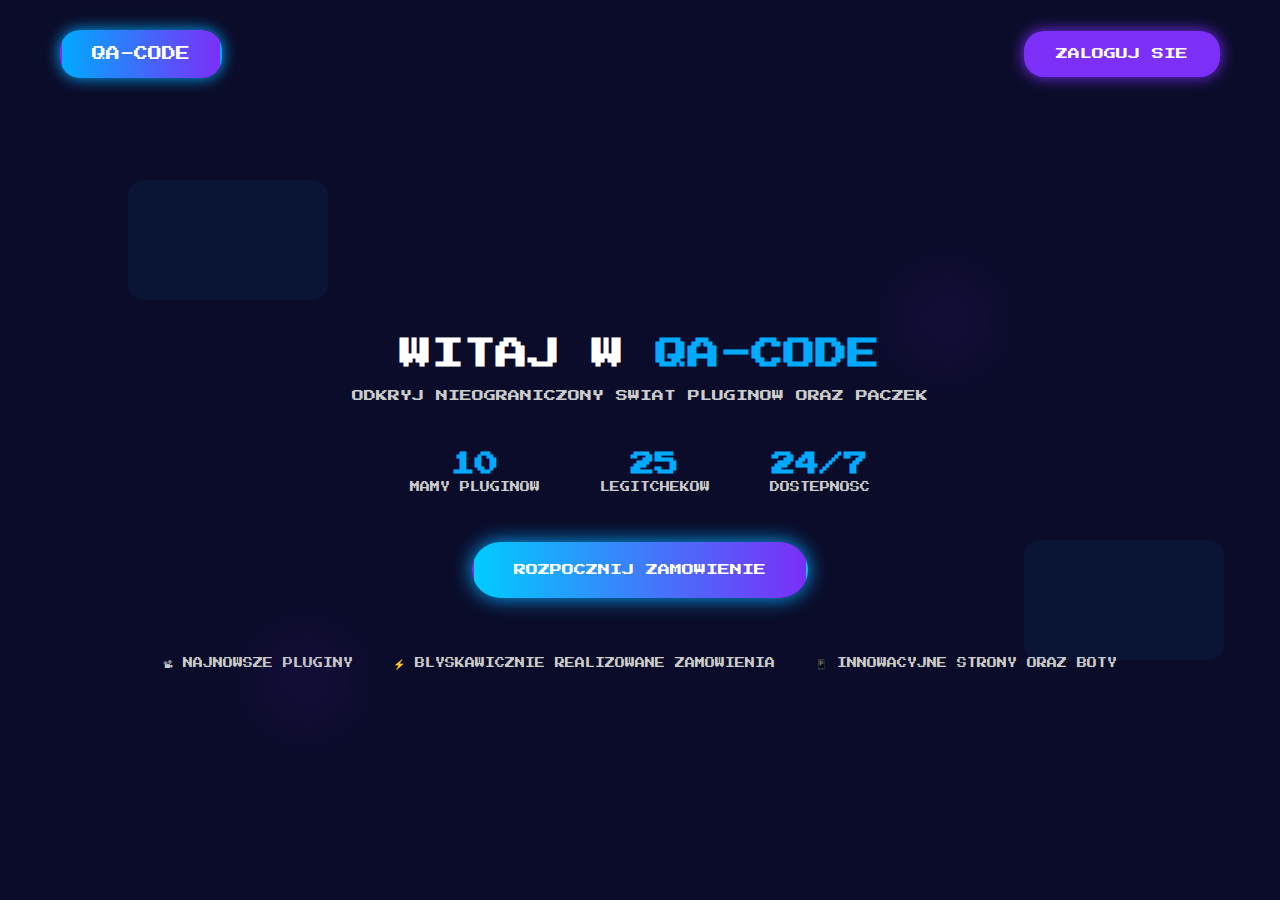
<file: index.html>
<!DOCTYPE html>
<html lang="pl">
<head>
  <meta charset="UTF-8" />
  <meta name="viewport" content="width=device-width, initial-scale=1.0" />
  <title>QA-CODE</title>
  <link rel="stylesheet" href="style.css" />
  <link href="https://fonts.googleapis.com/css2?family=Press+Start+2P&display=swap" rel="stylesheet">
</head>
<div id="powiadomienie" style="display:none; position: fixed; top: 0; left: 0; right: 0; background-color: #00aaff; color: #fff; text-align: center; padding: 15px; font-family: 'Press Start 2P', cursive; z-index: 9999; font-size: 10px;">
  ✅ ZŁOŻONO ZAMÓWIENIE!
</div>

<script>
  // Pokaz powiadomienie jeśli status=success
  const urlParams = new URLSearchParams(window.location.search);
  if (urlParams.get('status') === 'success') {
    const powiadomienie = document.getElementById('powiadomienie');
    powiadomienie.style.display = 'block';
    setTimeout(() => {
      powiadomienie.style.display = 'none';
      // Usunięcie parametru z URL
      history.replaceState(null, "", window.location.pathname);
    }, 4000);
  }
</script>


<body>
  <div class="background-decor">
    <div class="square" style="top: 20%; left: 10%; animation-delay: 0s;"></div>
    <div class="square" style="top: 60%; left: 80%; animation-delay: 2s;"></div>
    <div class="circle" style="top: 30%; left: 70%; animation-delay: 1s;"></div>
    <div class="circle" style="top: 70%; left: 20%; animation-delay: 3s;"></div>
  </div>

  <header>
    <div class="logo">QA-CODE</div>
    <button class="login">ZALOGUJ SIE</button>
  </header>

  <main>
    <h1>WITAJ W <span>QA-CODE</span></h1>
    <p class="subtitle">ODKRYJ NIEOGRANICZONY SWIAT PLUGINOW ORAZ PACZEK</p>

    <div class="stats">
      <div><strong>10</strong><span>MAMY PLUGINOW</span></div>
      <div><strong>25</strong><span>LEGITCHEKOW</span></div>
      <div><strong>24/7</strong><span>DOSTEPNOSC</span></div>
    </div>

<button class="watch" onclick="window.location.href='zamowienie.html'">ROZPOCZNIJ ZAMOWIENIE</button>

    <div class="features">
      <div>📽 NAJNOWSZE PLUGINY</div>
      <div>⚡ BLYSKAWICZNIE REALIZOWANE ZAMOWIENIA</div>
      <div>📱 INNOWACYJNE STRONY ORAZ BOTY</div>
    </div>
  </main>

  <script>
    document.addEventListener('DOMContentLoaded', () => {
      const logo = document.querySelector('.logo');
      logo.style.cursor = 'pointer';
      logo.addEventListener('click', () => {
        window.open('https://discord.gg/5gyFKBqHCa', '_blank');
      });

      const loginButton = document.querySelector('.login');
      loginButton.addEventListener('click', () => {
        window.location.href = 'login.html';
      });
    });
  </script>
</body>
</html>
</file>
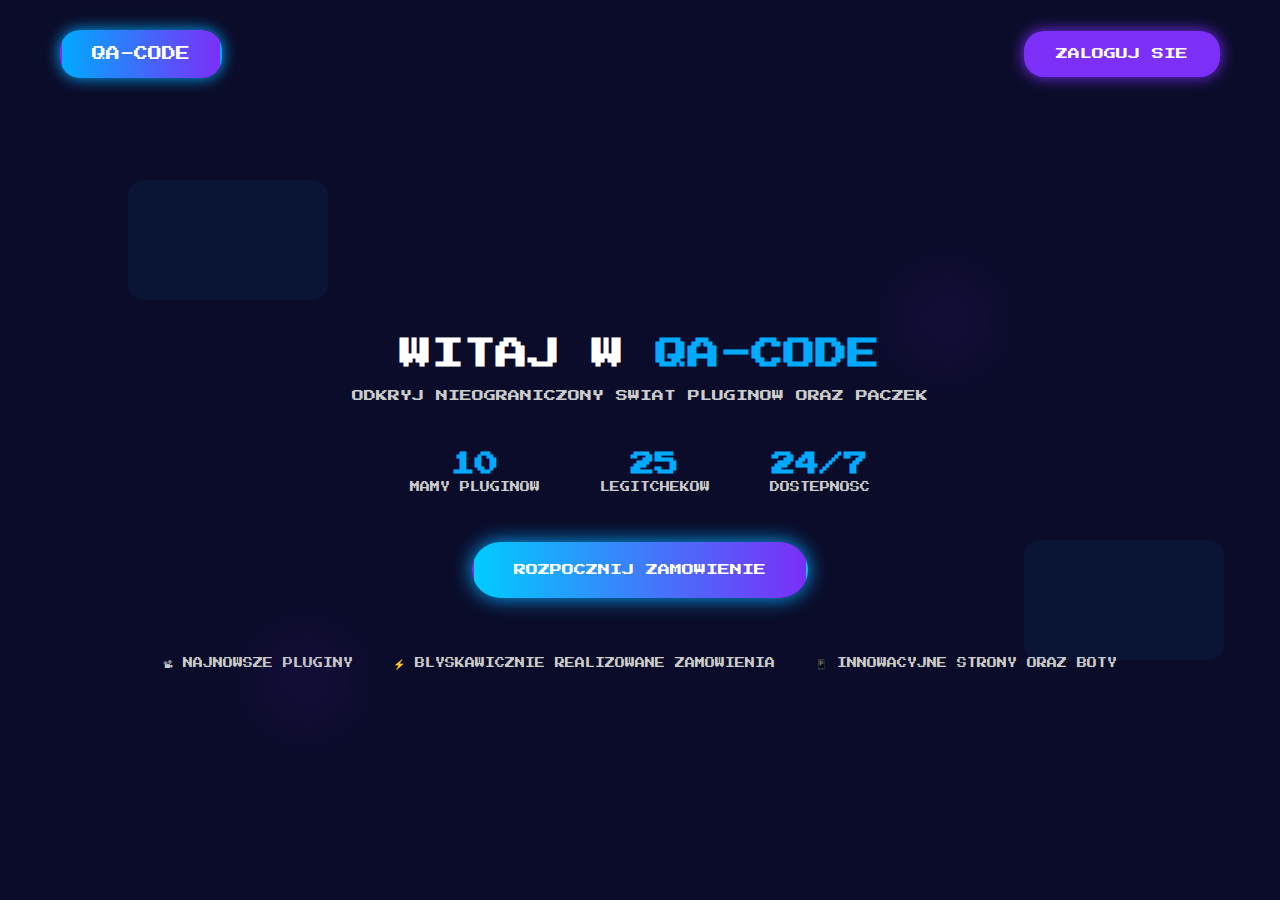
<file: public/index.html>
<!DOCTYPE html>
<html lang="pl">
<head>
  <meta charset="UTF-8" />
  <meta name="viewport" content="width=device-width, initial-scale=1.0" />
  <title>QA-CODE</title>
  <link rel="stylesheet" href="style.css" />
  <link href="https://fonts.googleapis.com/css2?family=Press+Start+2P&display=swap" rel="stylesheet">
</head>
<script>
  const params = new URLSearchParams(window.location.search);
  if (params.get('status') === 'success') {
    alert('✅ Złożono zamówienie!');
  }
</script>

<body>
  <div class="background-decor">
    <div class="square" style="top: 20%; left: 10%; animation-delay: 0s;"></div>
    <div class="square" style="top: 60%; left: 80%; animation-delay: 2s;"></div>
    <div class="circle" style="top: 30%; left: 70%; animation-delay: 1s;"></div>
    <div class="circle" style="top: 70%; left: 20%; animation-delay: 3s;"></div>
  </div>

  <header>
    <div class="logo">QA-CODE</div>
    <button class="login">ZALOGUJ SIE</button>
  </header>

  <main>
    <h1>WITAJ W <span>QA-CODE</span></h1>
    <p class="subtitle">ODKRYJ NIEOGRANICZONY SWIAT PLUGINOW ORAZ PACZEK</p>

    <div class="stats">
      <div><strong>10</strong><span>MAMY PLUGINOW</span></div>
      <div><strong>25</strong><span>LEGITCHEKOW</span></div>
      <div><strong>24/7</strong><span>DOSTEPNOSC</span></div>
    </div>

<button class="watch" onclick="window.location.href='zamowienie.html'">ROZPOCZNIJ ZAMOWIENIE</button>

    <div class="features">
      <div>📽 NAJNOWSZE PLUGINY</div>
      <div>⚡ BLYSKAWICZNIE REALIZOWANE ZAMOWIENIA</div>
      <div>📱 INNOWACYJNE STRONY ORAZ BOTY</div>
    </div>
  </main>

  <script>
    document.addEventListener('DOMContentLoaded', () => {
      const logo = document.querySelector('.logo');
      logo.style.cursor = 'pointer';
      logo.addEventListener('click', () => {
        window.open('https://discord.gg/5gyFKBqHCa', '_blank');
      });

      const loginButton = document.querySelector('.login');
      loginButton.addEventListener('click', () => {
        window.location.href = 'login.html';
      });
    });
  </script>
</body>
</html>
</file>
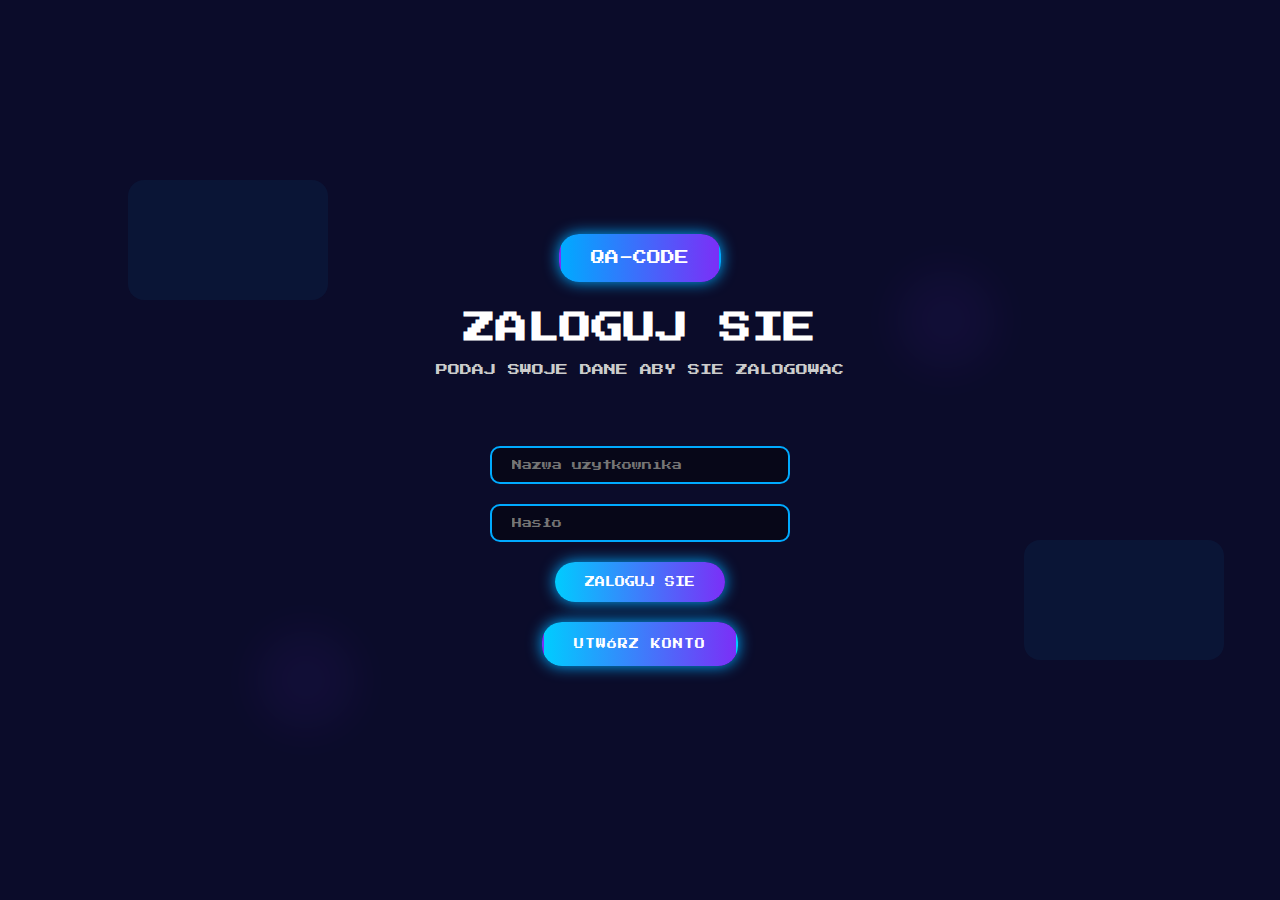
<file: login.html>
<!DOCTYPE html>
<html lang="pl">
<head>
  <meta charset="UTF-8" />
  <meta name="viewport" content="width=device-width, initial-scale=1.0" />
  <title>Logowanie - QA-CODE</title>
  <link rel="stylesheet" href="style.css" />
  <link href="https://fonts.googleapis.com/css2?family=Press+Start+2P&display=swap" rel="stylesheet" />
  <style>
    .notification {
      display: none;
      background: linear-gradient(to right, #ffcc00, #ff9900);
      color: #1f0f00;
      font-family: 'Press Start 2P', cursive;
      font-size: 10px;
      padding: 15px 30px;
      margin: 20px auto 0 auto;
      border-radius: 20px;
      box-shadow: 0 0 15px #ffb700;
      max-width: 400px;
      text-align: center;
      border: 2px solid transparent;
      transition: all 0.3s ease;
      cursor: default;
      user-select: none;
    }
    .notification.show {
      display: block;
      border-color: #ffd700;
      box-shadow: 0 8px 15px rgba(255, 215, 0, 0.5);
    }
  </style>
</head>
<body>
  <div class="background-decor">
    <div class="square" style="top: 20%; left: 10%; animation-delay: 0s;"></div>
    <div class="square" style="top: 60%; left: 80%; animation-delay: 2s;"></div>
    <div class="circle" style="top: 30%; left: 70%; animation-delay: 1s;"></div>
    <div class="circle" style="top: 70%; left: 20%; animation-delay: 3s;"></div>
  </div>

  <div id="notification" class="notification">
    WYPELNIJ WSZYSTKIE POLA
  </div>

  <main>
    <div class="logo" style="margin-bottom: 30px;">QA-CODE</div>

    <h1>ZALOGUJ SIE</h1>
    <p class="subtitle">PODAJ SWOJE DANE ABY SIE ZALOGOWAC</p>

    <form class="login-form" id="loginForm" novalidate>
      <input id="username" type="text" placeholder="Nazwa użytkownika" />
      <input id="password" type="password" placeholder="Hasło" />
      <button type="submit">ZALOGUJ SIE</button>
    </form>

    <button class="create-account-button" type="button">UTWÓRZ KONTO</button>
  </main>

  <script>
    const form = document.getElementById('loginForm');
    const notification = document.getElementById('notification');

    form.addEventListener('submit', e => {
      e.preventDefault();

      const username = document.getElementById('username').value.trim();
      const password = document.getElementById('password').value.trim();

      if (username === '' || password === '') {
        notification.textContent = 'NIE MASZ PODANYCH DANYCH';
        notification.classList.add('show');
        setTimeout(() => notification.classList.remove('show'), 4000);
        return;
      }

      // Tutaj możesz dodać sprawdzanie danych / zapytanie do backendu
      notification.textContent = 'ZALOGOWANO DO PANELU';
      notification.classList.add('show');
      setTimeout(() => notification.classList.remove('show'), 3000);

      // Przykład przyszłego działania:
      // window.location.href = "dashboard.html";
    });
  </script>
</body>
</html>
</file>
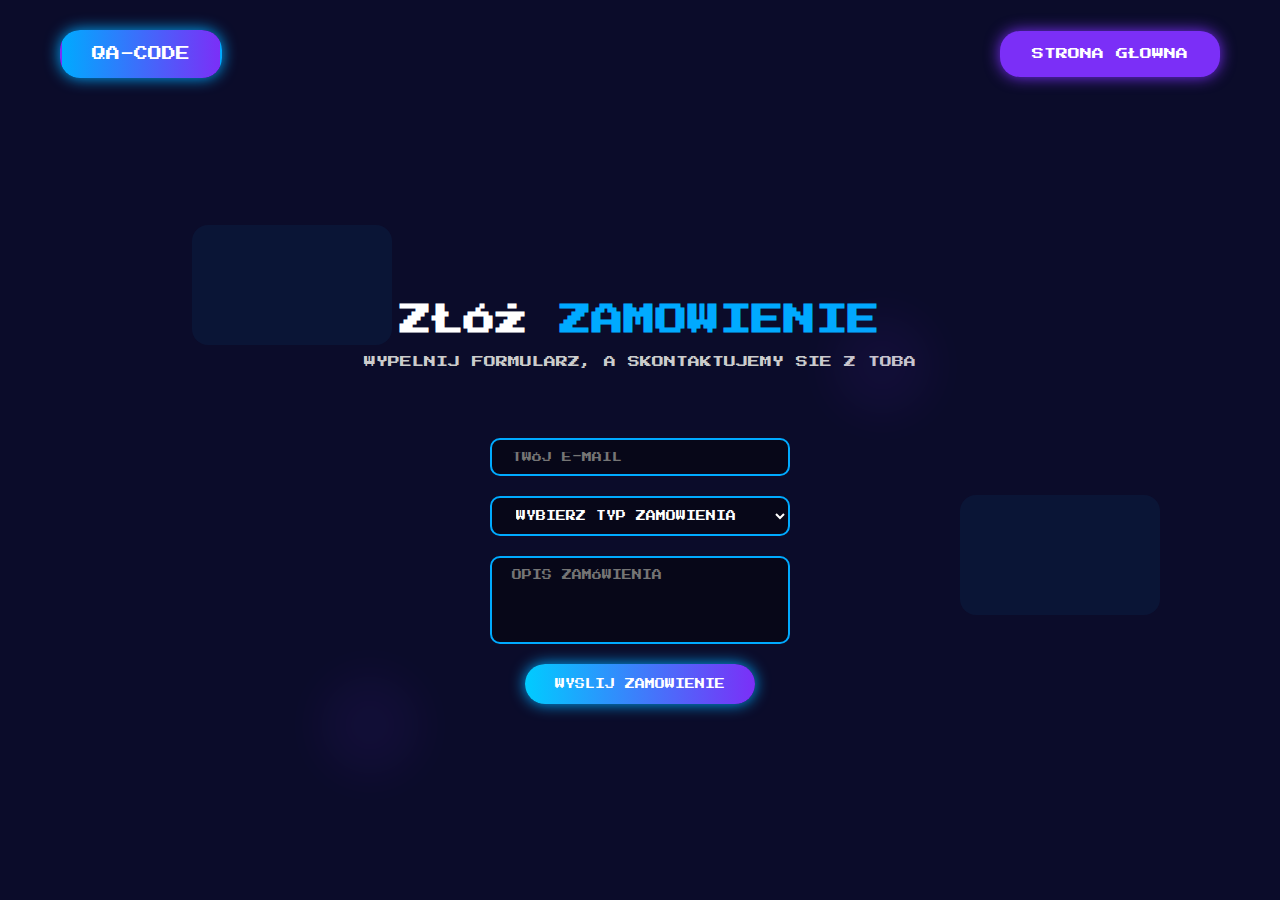
<file: zamowienie.html>
<!DOCTYPE html>
<html lang="pl">
<head>
  <meta charset="UTF-8" />
  <meta name="viewport" content="width=device-width, initial-scale=1.0" />
  <title>Złóż Zamówienie - QA-CODE</title>
  <link rel="stylesheet" href="style.css" />
  <link href="https://fonts.googleapis.com/css2?family=Press+Start+2P&display=swap" rel="stylesheet">
</head>

<body>
  <div class="background-decor">
    <div class="square" style="top: 25%; left: 15%; animation-delay: 0s;"></div>
    <div class="square" style="top: 55%; left: 75%; animation-delay: 2s;"></div>
    <div class="circle" style="top: 35%; left: 65%; animation-delay: 1s;"></div>
    <div class="circle" style="top: 75%; left: 25%; animation-delay: 3s;"></div>
  </div>

  <header>
    <div class="logo">QA-CODE</div>
    <button class="login" onclick="window.location.href='index.html'">STRONA GŁOWNA</button>
  </header>

  <main>
    <h1>ZŁÓŻ <span>ZAMOWIENIE</span></h1>
    <p class="subtitle">WYPELNIJ FORMULARZ, A SKONTAKTUJEMY SIE Z TOBA</p>

    <form class="login-form" action="zapisz.php" method="post">
      <input type="email" name="email" placeholder="TWÓJ E-MAIL" required />

      <select name="typ" required style="font-family: 'Press Start 2P', cursive; background-color: #070718; color: #fff; border: 2px solid #00aaff; border-radius: 10px; padding: 12px 20px; width: 300px; font-size: 10px;">
        <option value="">WYBIERZ TYP ZAMOWIENIA</option>
        <option value="plugin">PLUGIN MINECRAFT</option>
        <option value="strona">STRONA INTERNETOWA</option>
        <option value="bot">BOT DISCORD</option>
        <option value="inne">INNE</option>
      </select>

      <textarea name="opis" rows="6" placeholder="OPIS ZAMÓWIENIA" required style="padding: 12px 20px; width: 300px; font-size: 10px; font-family: 'Press Start 2P', cursive; border: 2px solid #00aaff; border-radius: 10px; background-color: #070718; color: #fff; resize: none;"></textarea>

      <button type="submit">WYSLIJ ZAMOWIENIE</button>
    </form>
  </main>

  <script>
    document.addEventListener('DOMContentLoaded', () => {
      const logo = document.querySelector('.logo');
      logo.style.cursor = 'pointer';
      logo.addEventListener('click', () => {
        window.open('https://discord.gg/5gyFKBqHCa', '_blank');
      });
    });
  </script>
</body>
</html>
</file>
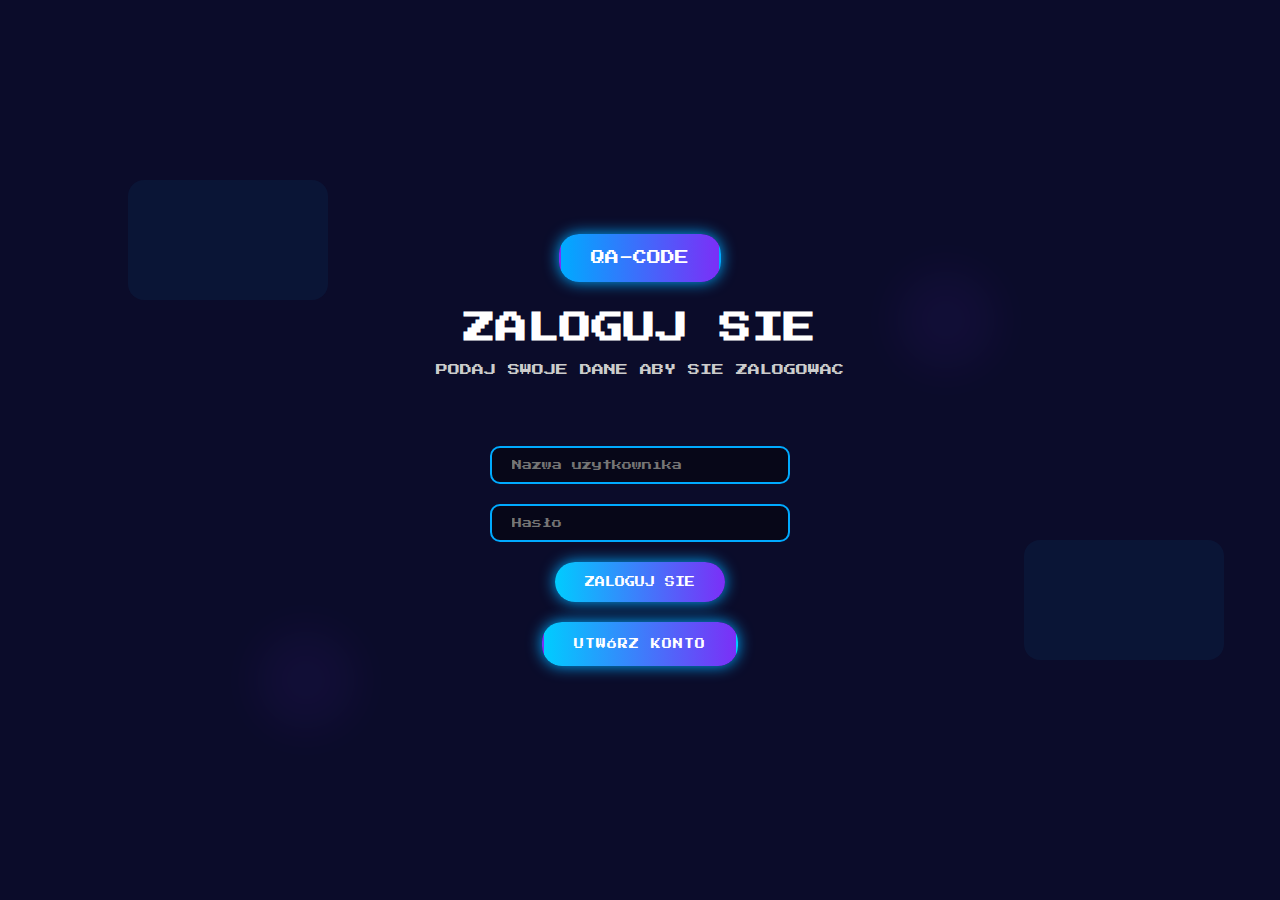
<file: public/login.html>
<!DOCTYPE html>
<html lang="pl">
<head>
  <meta charset="UTF-8" />
  <meta name="viewport" content="width=device-width, initial-scale=1.0" />
  <title>Logowanie - QA-CODE</title>
  <link rel="stylesheet" href="style.css" />
  <link href="https://fonts.googleapis.com/css2?family=Press+Start+2P&display=swap" rel="stylesheet" />
  <style>
    .notification {
      display: none;
      background: linear-gradient(to right, #ffcc00, #ff9900);
      color: #1f0f00;
      font-family: 'Press Start 2P', cursive;
      font-size: 10px;
      padding: 15px 30px;
      margin: 20px auto 0 auto;
      border-radius: 20px;
      box-shadow: 0 0 15px #ffb700;
      max-width: 400px;
      text-align: center;
      border: 2px solid transparent;
      transition: all 0.3s ease;
      cursor: default;
      user-select: none;
    }
    .notification.show {
      display: block;
      border-color: #ffd700;
      box-shadow: 0 8px 15px rgba(255, 215, 0, 0.5);
    }
  </style>
</head>
<body>
  <div class="background-decor">
    <div class="square" style="top: 20%; left: 10%; animation-delay: 0s;"></div>
    <div class="square" style="top: 60%; left: 80%; animation-delay: 2s;"></div>
    <div class="circle" style="top: 30%; left: 70%; animation-delay: 1s;"></div>
    <div class="circle" style="top: 70%; left: 20%; animation-delay: 3s;"></div>
  </div>

  <div id="notification" class="notification">
    WYPELNIJ WSZYSTKIE POLA
  </div>

  <main>
    <div class="logo" style="margin-bottom: 30px;">QA-CODE</div>

    <h1>ZALOGUJ SIE</h1>
    <p class="subtitle">PODAJ SWOJE DANE ABY SIE ZALOGOWAC</p>

    <form class="login-form" id="loginForm" novalidate>
      <input id="username" type="text" placeholder="Nazwa użytkownika" />
      <input id="password" type="password" placeholder="Hasło" />
      <button type="submit">ZALOGUJ SIE</button>
    </form>

    <button class="create-account-button" type="button">UTWÓRZ KONTO</button>
  </main>

  <script>
    const form = document.getElementById('loginForm');
    const notification = document.getElementById('notification');

    form.addEventListener('submit', e => {
      e.preventDefault();

      const username = document.getElementById('username').value.trim();
      const password = document.getElementById('password').value.trim();

      if (username === '' || password === '') {
        notification.textContent = 'NIE MASZ PODANYCH DANYCH';
        notification.classList.add('show');
        setTimeout(() => notification.classList.remove('show'), 4000);
        return;
      }

      // Tutaj możesz dodać sprawdzanie danych / zapytanie do backendu
      notification.textContent = 'ZALOGOWANO DO PANELU';
      notification.classList.add('show');
      setTimeout(() => notification.classList.remove('show'), 3000);

      // Przykład przyszłego działania:
      // window.location.href = "dashboard.html";
    });
  </script>
</body>
</html>
</file>
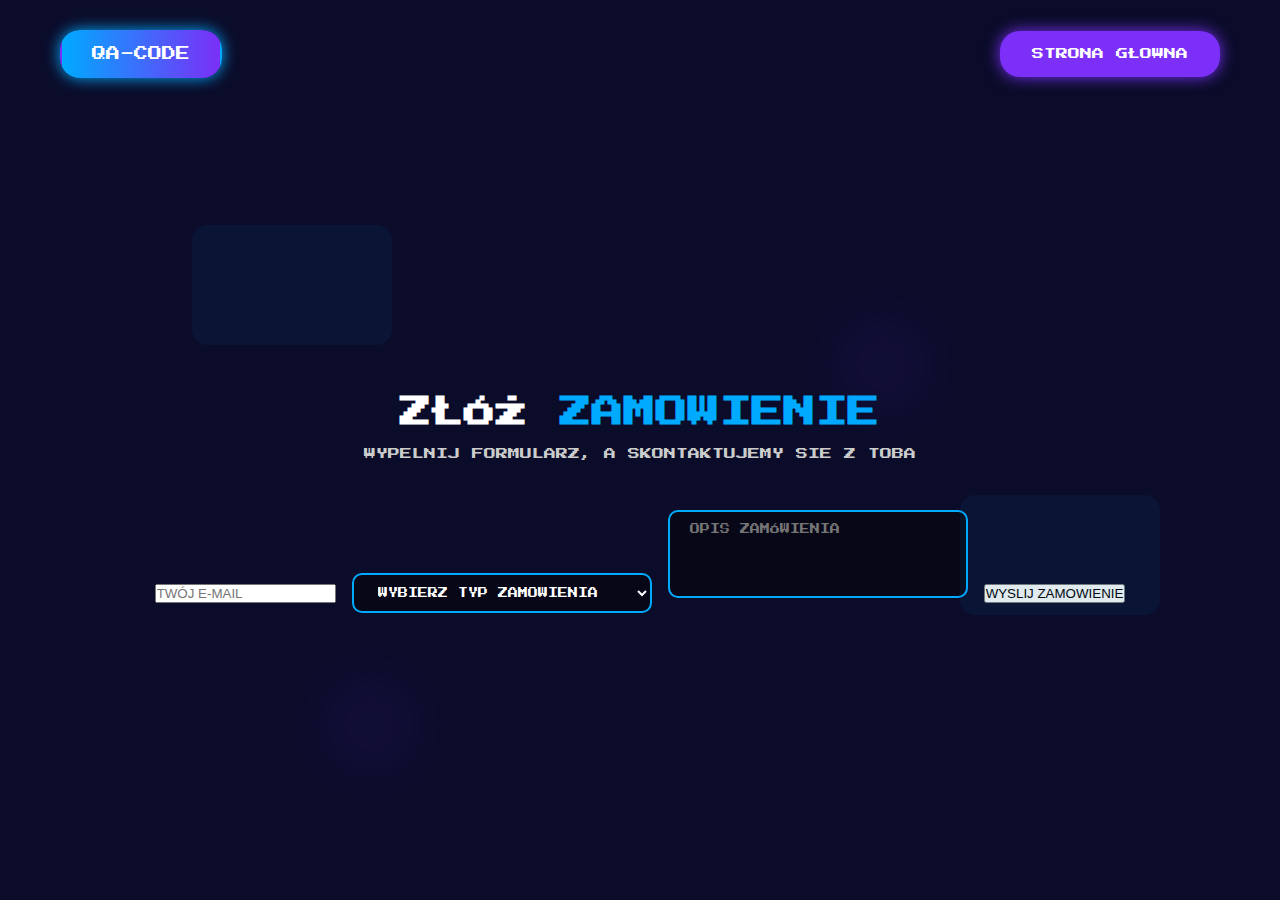
<file: public/zamowienie.html>
<!DOCTYPE html>
<html lang="pl">
<head>
  <meta charset="UTF-8" />
  <meta name="viewport" content="width=device-width, initial-scale=1.0" />
  <title>Złóż Zamówienie - QA-CODE</title>
  <link rel="stylesheet" href="style.css" />
  <link href="https://fonts.googleapis.com/css2?family=Press+Start+2P&display=swap" rel="stylesheet">
</head>

<body>
  <div class="background-decor">
    <div class="square" style="top: 25%; left: 15%; animation-delay: 0s;"></div>
    <div class="square" style="top: 55%; left: 75%; animation-delay: 2s;"></div>
    <div class="circle" style="top: 35%; left: 65%; animation-delay: 1s;"></div>
    <div class="circle" style="top: 75%; left: 25%; animation-delay: 3s;"></div>
  </div>

  <header>
    <div class="logo">QA-CODE</div>
    <button class="login" onclick="window.location.href='index.html'">STRONA GŁOWNA</button>
  </header>

  <main>
    <h1>ZŁÓŻ <span>ZAMOWIENIE</span></h1>
    <p class="subtitle">WYPELNIJ FORMULARZ, A SKONTAKTUJEMY SIE Z TOBA</p>

    <form action="/zapisz" method="POST">
      <input type="email" name="email" placeholder="TWÓJ E-MAIL" required />

      <select name="typ" required style="font-family: 'Press Start 2P', cursive; background-color: #070718; color: #fff; border: 2px solid #00aaff; border-radius: 10px; padding: 12px 20px; width: 300px; font-size: 10px;">
        <option value="">WYBIERZ TYP ZAMOWIENIA</option>
        <option value="plugin">PLUGIN MINECRAFT</option>
        <option value="strona">STRONA INTERNETOWA</option>
        <option value="bot">BOT DISCORD</option>
        <option value="inne">INNE</option>
      </select>

      <textarea name="opis" rows="6" placeholder="OPIS ZAMÓWIENIA" required style="padding: 12px 20px; width: 300px; font-size: 10px; font-family: 'Press Start 2P', cursive; border: 2px solid #00aaff; border-radius: 10px; background-color: #070718; color: #fff; resize: none;"></textarea>

      <button type="submit">WYSLIJ ZAMOWIENIE</button>
    </form>
  </main>

  <script>
    document.addEventListener('DOMContentLoaded', () => {
      const logo = document.querySelector('.logo');
      logo.style.cursor = 'pointer';
      logo.addEventListener('click', () => {
        window.open('https://discord.gg/5gyFKBqHCa', '_blank');
      });
    });
  </script>
</body>
</html>
</file>
<file: style.css>
* {
  margin: 0;
  padding: 0;
  box-sizing: border-box;
}

html, body {
  height: 100%;
  width: 100%;
  font-family: 'Press Start 2P', cursive;
  background-color: #0b0c2a;
  color: #fff;
  overflow-x: hidden;
}

body {
  display: flex;
  flex-direction: column;
}

header {
  display: flex;
  justify-content: space-between;
  align-items: center;
  padding: 30px 60px;
  background: transparent;
}

.logo {
  background: linear-gradient(to right, #00aaff, #7b2ff7);
  padding: 15px 30px;
  border-radius: 20px;
  box-shadow: 0 0 15px #00aaff;
  font-size: 14px;
  transition: all 0.3s ease;
  transform: none;
  border: 2px solid transparent;
  cursor: pointer;
}

.login {
  background-color: #7b2ff7;
  border: none;
  color: #fff;
  padding: 15px 30px;
  border-radius: 20px;
  font-family: 'Press Start 2P', cursive;
  cursor: pointer;
  box-shadow: 0 0 15px #7b2ff7;
  font-size: 12px;
  transition: all 0.3s ease;
  transform: none;
  border: 2px solid transparent;
}

main {
  flex: 1;
  display: flex;
  flex-direction: column;
  justify-content: center;
  align-items: center;
  padding: 40px;
  text-align: center;
}

h1 {
  font-size: 32px;
  margin-bottom: 20px;
}

h1 span {
  color: #00aaff;
}

.subtitle {
  font-size: 12px;
  color: #ccc;
  max-width: 800px;
  margin-bottom: 50px;
}

.stats {
  display: flex;
  gap: 60px;
  margin-bottom: 40px;
}

.stats div {
  text-align: center;
}

.stats strong {
  display: block;
  font-size: 24px;
  color: #00aaff;
}

.stats span {
  font-size: 10px;
  color: #ccc;
}

.watch {
  margin-top: 10px;
  padding: 20px 40px;
  border: none;
  background: linear-gradient(to right, #00ccff, #7b2ff7);
  border-radius: 40px;
  color: #fff;
  font-family: 'Press Start 2P', cursive;
  cursor: pointer;
  box-shadow: 0 0 20px #00aaff;
  font-size: 12px;
  transition: all 0.3s ease;
  transform: none;
  border: 2px solid transparent;
}

.logo:hover,
.login:hover,
.watch:hover {
  border-color: #00f0ff;
  box-shadow: 0 8px 15px rgba(0, 255, 255, 0.5);
  transform: translateY(-5px);
  cursor: pointer;
}

.features {
  display: flex;
  flex-wrap: wrap;
  justify-content: center;
  gap: 40px;
  margin-top: 60px;
  font-size: 10px;
  color: #ccc;
}

.background-decor {
  position: absolute;
  top: 0;
  left: 0;
  width: 100%;
  height: 100%;
  overflow: hidden;
  pointer-events: none;
  z-index: 0;
}

.square,
.circle {
  position: absolute;
  opacity: 0.06;
  animation: float 6s ease-in-out infinite;
}

.square {
  width: 200px;
  height: 120px;
  background-color: #00aaff;
  border-radius: 16px;
}

.circle {
  width: 100px;
  height: 100px;
  background-color: #7b2ff7;
  border-radius: 50%;
  filter: blur(20px);
}

@keyframes float {
  0%, 100% {
    transform: translateY(0px);
  }
  50% {
    transform: translateY(-30px);
  }
}

.login-form {
  display: flex;
  flex-direction: column;
  align-items: center;
  gap: 20px;
  margin-top: 20px;
}

.login-form input {
  padding: 12px 20px;
  width: 300px;
  font-size: 10px;
  font-family: 'Press Start 2P', cursive;
  border: 2px solid #00aaff;
  border-radius: 10px;
  background-color: #070718;
  color: #fff;
  outline: none;
  transition: 0.3s ease;
}

.login-form input:focus {
  border-color: #7b2ff7;
  box-shadow: 0 0 10px #00aaff;
}

.login-form button {
  padding: 15px 30px;
  background: linear-gradient(to right, #00ccff, #7b2ff7);
  border: none;
  border-radius: 20px;
  color: #fff;
  font-family: 'Press Start 2P', cursive;
  font-size: 10px;
  cursor: pointer;
  box-shadow: 0 0 15px #00aaff;
  transition: 0.3s ease;
}

.login-form button:hover {
  transform: translateY(-5px);
  box-shadow: 0 8px 15px rgba(0, 255, 255, 0.5);
}

.create-account-button {
  margin-top: 20px;
  padding: 15px 30px;
  background: linear-gradient(to right, #00ccff, #7b2ff7);
  border: none;
  border-radius: 20px;
  color: #fff;
  font-family: 'Press Start 2P', cursive;
  font-size: 10px;
  cursor: pointer;
  box-shadow: 0 0 15px #00aaff;
  transition: 0.3s ease;
  border: 2px solid transparent;
  display: inline-block;
  text-transform: uppercase;
  letter-spacing: 1px;
}

.create-account-button:hover {
  transform: translateY(-5px);
  box-shadow: 0 8px 15px rgba(0, 255, 255, 0.5);
  border-color: #00f0ff;
}
</file>
<file: public/style.css>
* {
  margin: 0;
  padding: 0;
  box-sizing: border-box;
}

html, body {
  height: 100%;
  width: 100%;
  font-family: 'Press Start 2P', cursive;
  background-color: #0b0c2a;
  color: #fff;
  overflow-x: hidden;
}

body {
  display: flex;
  flex-direction: column;
}

header {
  display: flex;
  justify-content: space-between;
  align-items: center;
  padding: 30px 60px;
  background: transparent;
}

.logo {
  background: linear-gradient(to right, #00aaff, #7b2ff7);
  padding: 15px 30px;
  border-radius: 20px;
  box-shadow: 0 0 15px #00aaff;
  font-size: 14px;
  transition: all 0.3s ease;
  transform: none;
  border: 2px solid transparent;
  cursor: pointer;
}

.login {
  background-color: #7b2ff7;
  border: none;
  color: #fff;
  padding: 15px 30px;
  border-radius: 20px;
  font-family: 'Press Start 2P', cursive;
  cursor: pointer;
  box-shadow: 0 0 15px #7b2ff7;
  font-size: 12px;
  transition: all 0.3s ease;
  transform: none;
  border: 2px solid transparent;
}

main {
  flex: 1;
  display: flex;
  flex-direction: column;
  justify-content: center;
  align-items: center;
  padding: 40px;
  text-align: center;
}

h1 {
  font-size: 32px;
  margin-bottom: 20px;
}

h1 span {
  color: #00aaff;
}

.subtitle {
  font-size: 12px;
  color: #ccc;
  max-width: 800px;
  margin-bottom: 50px;
}

.stats {
  display: flex;
  gap: 60px;
  margin-bottom: 40px;
}

.stats div {
  text-align: center;
}

.stats strong {
  display: block;
  font-size: 24px;
  color: #00aaff;
}

.stats span {
  font-size: 10px;
  color: #ccc;
}

.watch {
  margin-top: 10px;
  padding: 20px 40px;
  border: none;
  background: linear-gradient(to right, #00ccff, #7b2ff7);
  border-radius: 40px;
  color: #fff;
  font-family: 'Press Start 2P', cursive;
  cursor: pointer;
  box-shadow: 0 0 20px #00aaff;
  font-size: 12px;
  transition: all 0.3s ease;
  transform: none;
  border: 2px solid transparent;
}

.logo:hover,
.login:hover,
.watch:hover {
  border-color: #00f0ff;
  box-shadow: 0 8px 15px rgba(0, 255, 255, 0.5);
  transform: translateY(-5px);
  cursor: pointer;
}

.features {
  display: flex;
  flex-wrap: wrap;
  justify-content: center;
  gap: 40px;
  margin-top: 60px;
  font-size: 10px;
  color: #ccc;
}

.background-decor {
  position: absolute;
  top: 0;
  left: 0;
  width: 100%;
  height: 100%;
  overflow: hidden;
  pointer-events: none;
  z-index: 0;
}

.square,
.circle {
  position: absolute;
  opacity: 0.06;
  animation: float 6s ease-in-out infinite;
}

.square {
  width: 200px;
  height: 120px;
  background-color: #00aaff;
  border-radius: 16px;
}

.circle {
  width: 100px;
  height: 100px;
  background-color: #7b2ff7;
  border-radius: 50%;
  filter: blur(20px);
}

@keyframes float {
  0%, 100% {
    transform: translateY(0px);
  }
  50% {
    transform: translateY(-30px);
  }
}

.login-form {
  display: flex;
  flex-direction: column;
  align-items: center;
  gap: 20px;
  margin-top: 20px;
}

.login-form input {
  padding: 12px 20px;
  width: 300px;
  font-size: 10px;
  font-family: 'Press Start 2P', cursive;
  border: 2px solid #00aaff;
  border-radius: 10px;
  background-color: #070718;
  color: #fff;
  outline: none;
  transition: 0.3s ease;
}

.login-form input:focus {
  border-color: #7b2ff7;
  box-shadow: 0 0 10px #00aaff;
}

.login-form button {
  padding: 15px 30px;
  background: linear-gradient(to right, #00ccff, #7b2ff7);
  border: none;
  border-radius: 20px;
  color: #fff;
  font-family: 'Press Start 2P', cursive;
  font-size: 10px;
  cursor: pointer;
  box-shadow: 0 0 15px #00aaff;
  transition: 0.3s ease;
}

.login-form button:hover {
  transform: translateY(-5px);
  box-shadow: 0 8px 15px rgba(0, 255, 255, 0.5);
}

.create-account-button {
  margin-top: 20px;
  padding: 15px 30px;
  background: linear-gradient(to right, #00ccff, #7b2ff7);
  border: none;
  border-radius: 20px;
  color: #fff;
  font-family: 'Press Start 2P', cursive;
  font-size: 10px;
  cursor: pointer;
  box-shadow: 0 0 15px #00aaff;
  transition: 0.3s ease;
  border: 2px solid transparent;
  display: inline-block;
  text-transform: uppercase;
  letter-spacing: 1px;
}

.create-account-button:hover {
  transform: translateY(-5px);
  box-shadow: 0 8px 15px rgba(0, 255, 255, 0.5);
  border-color: #00f0ff;
}
</file>
